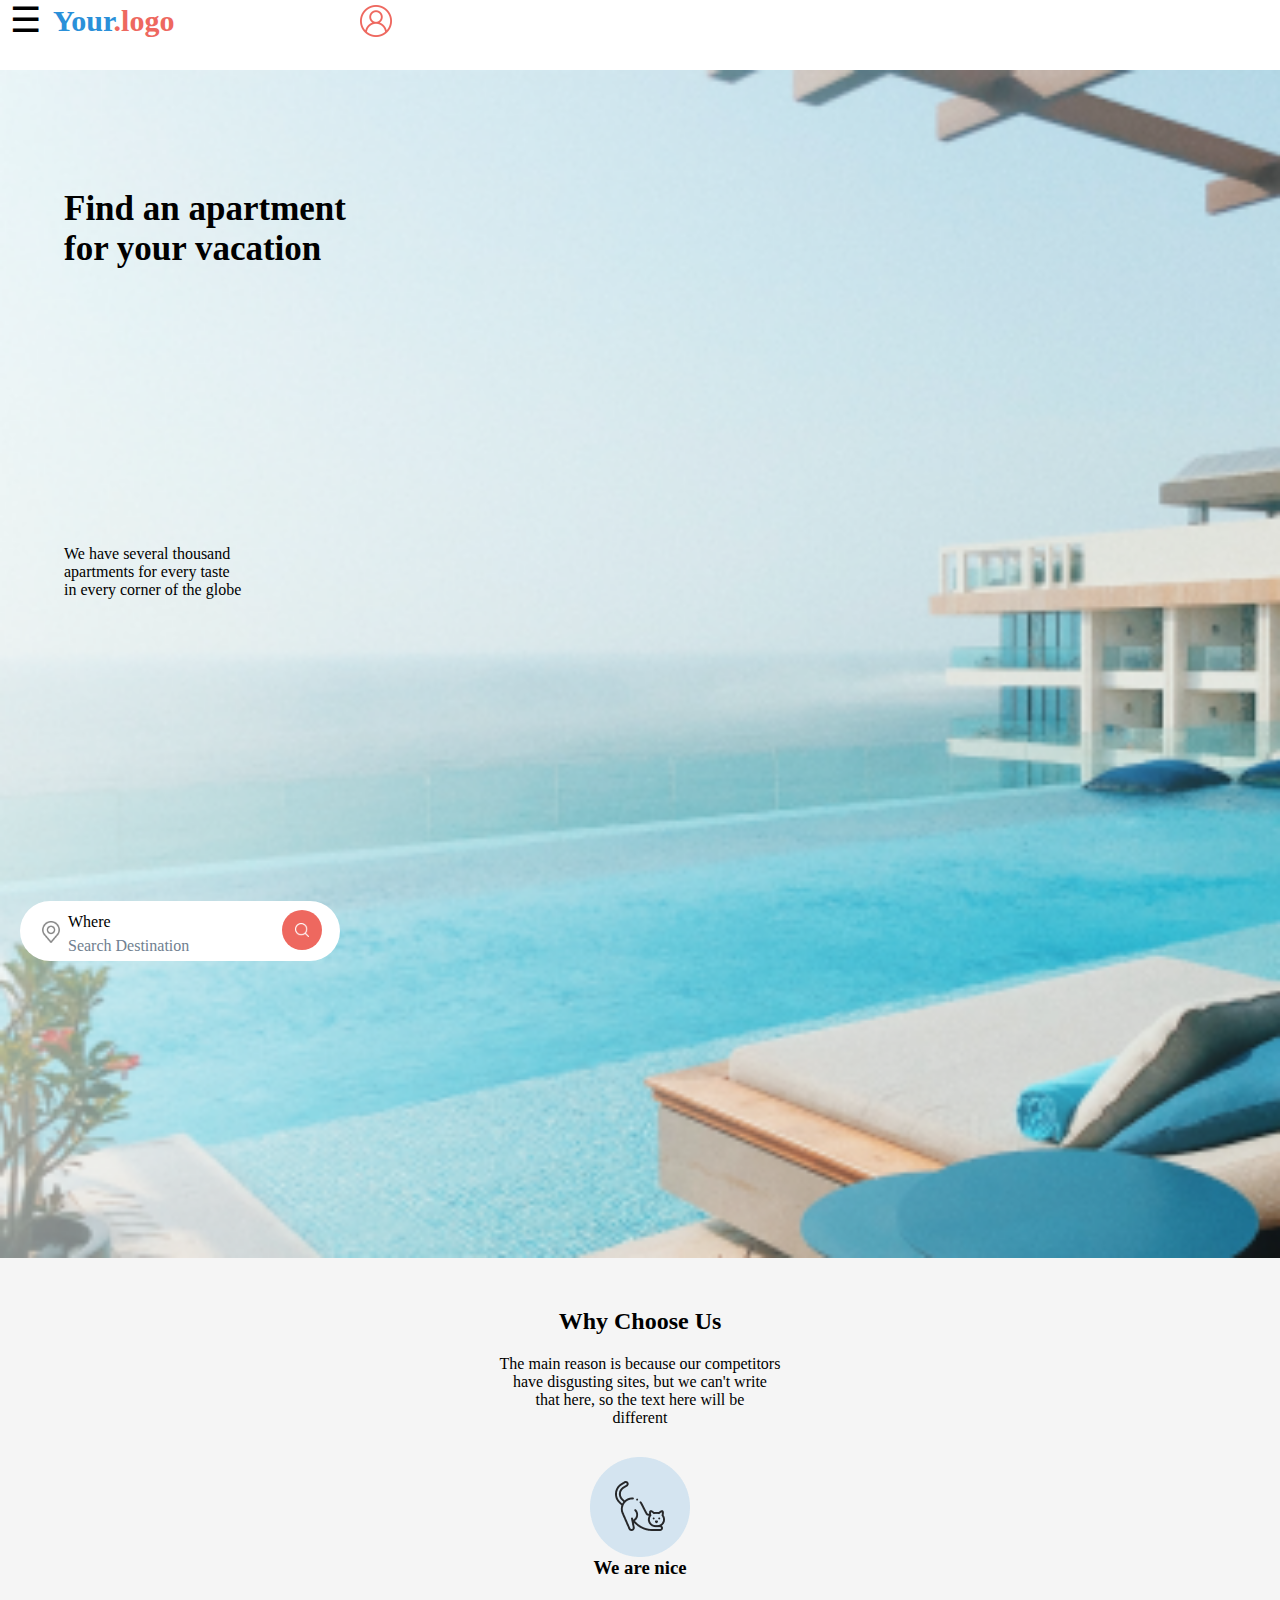
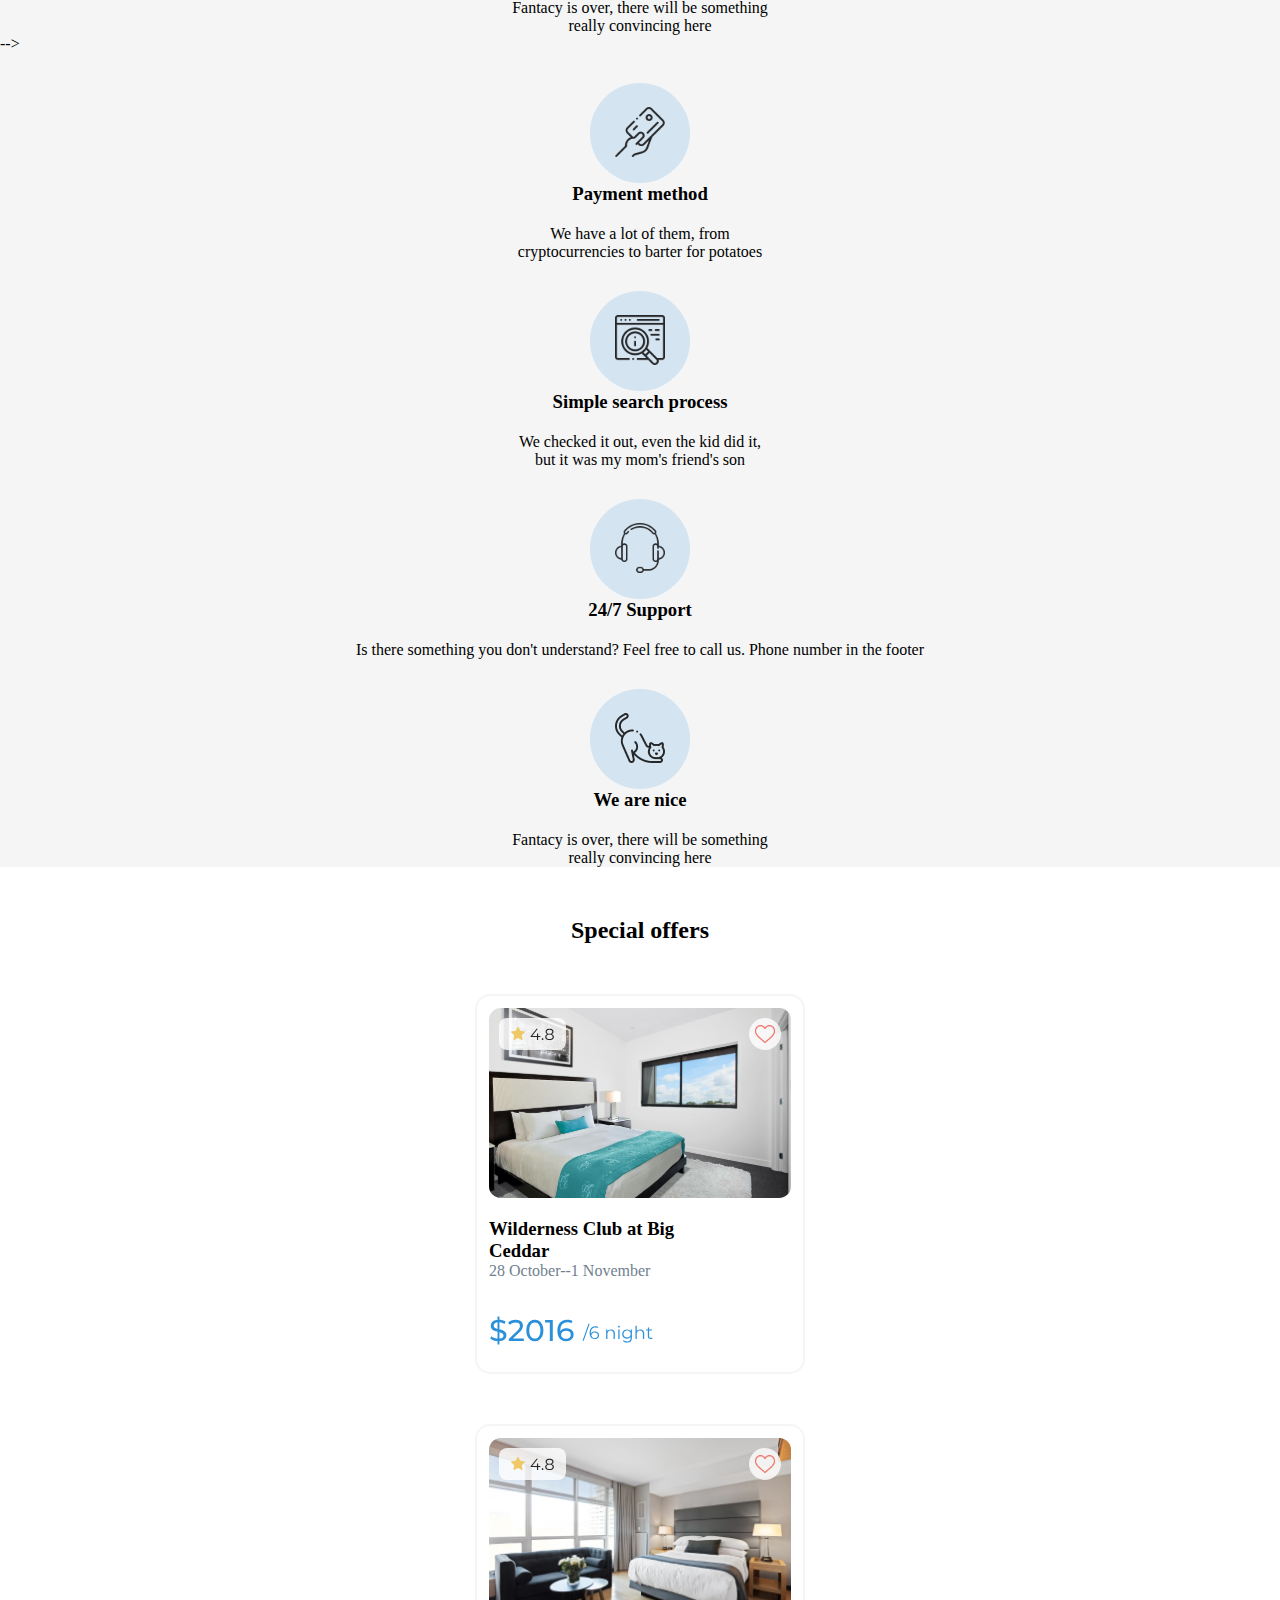
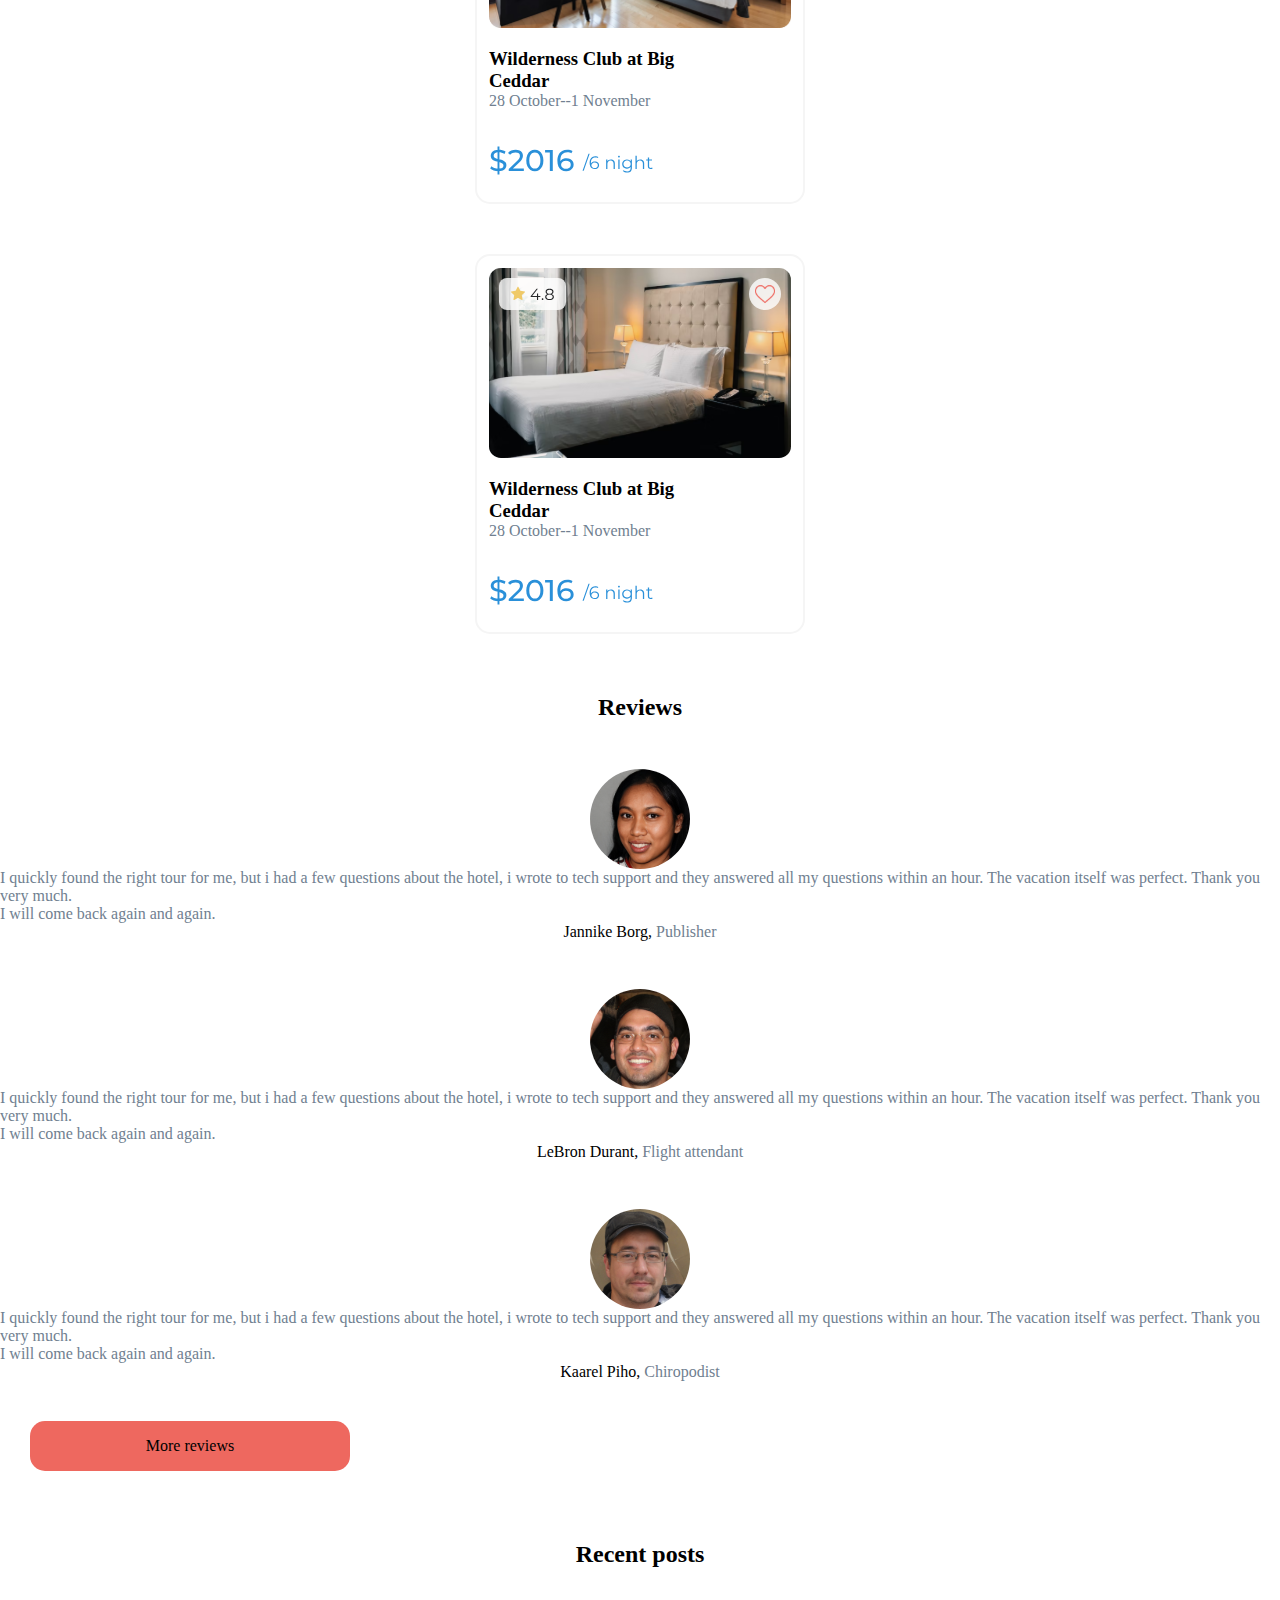
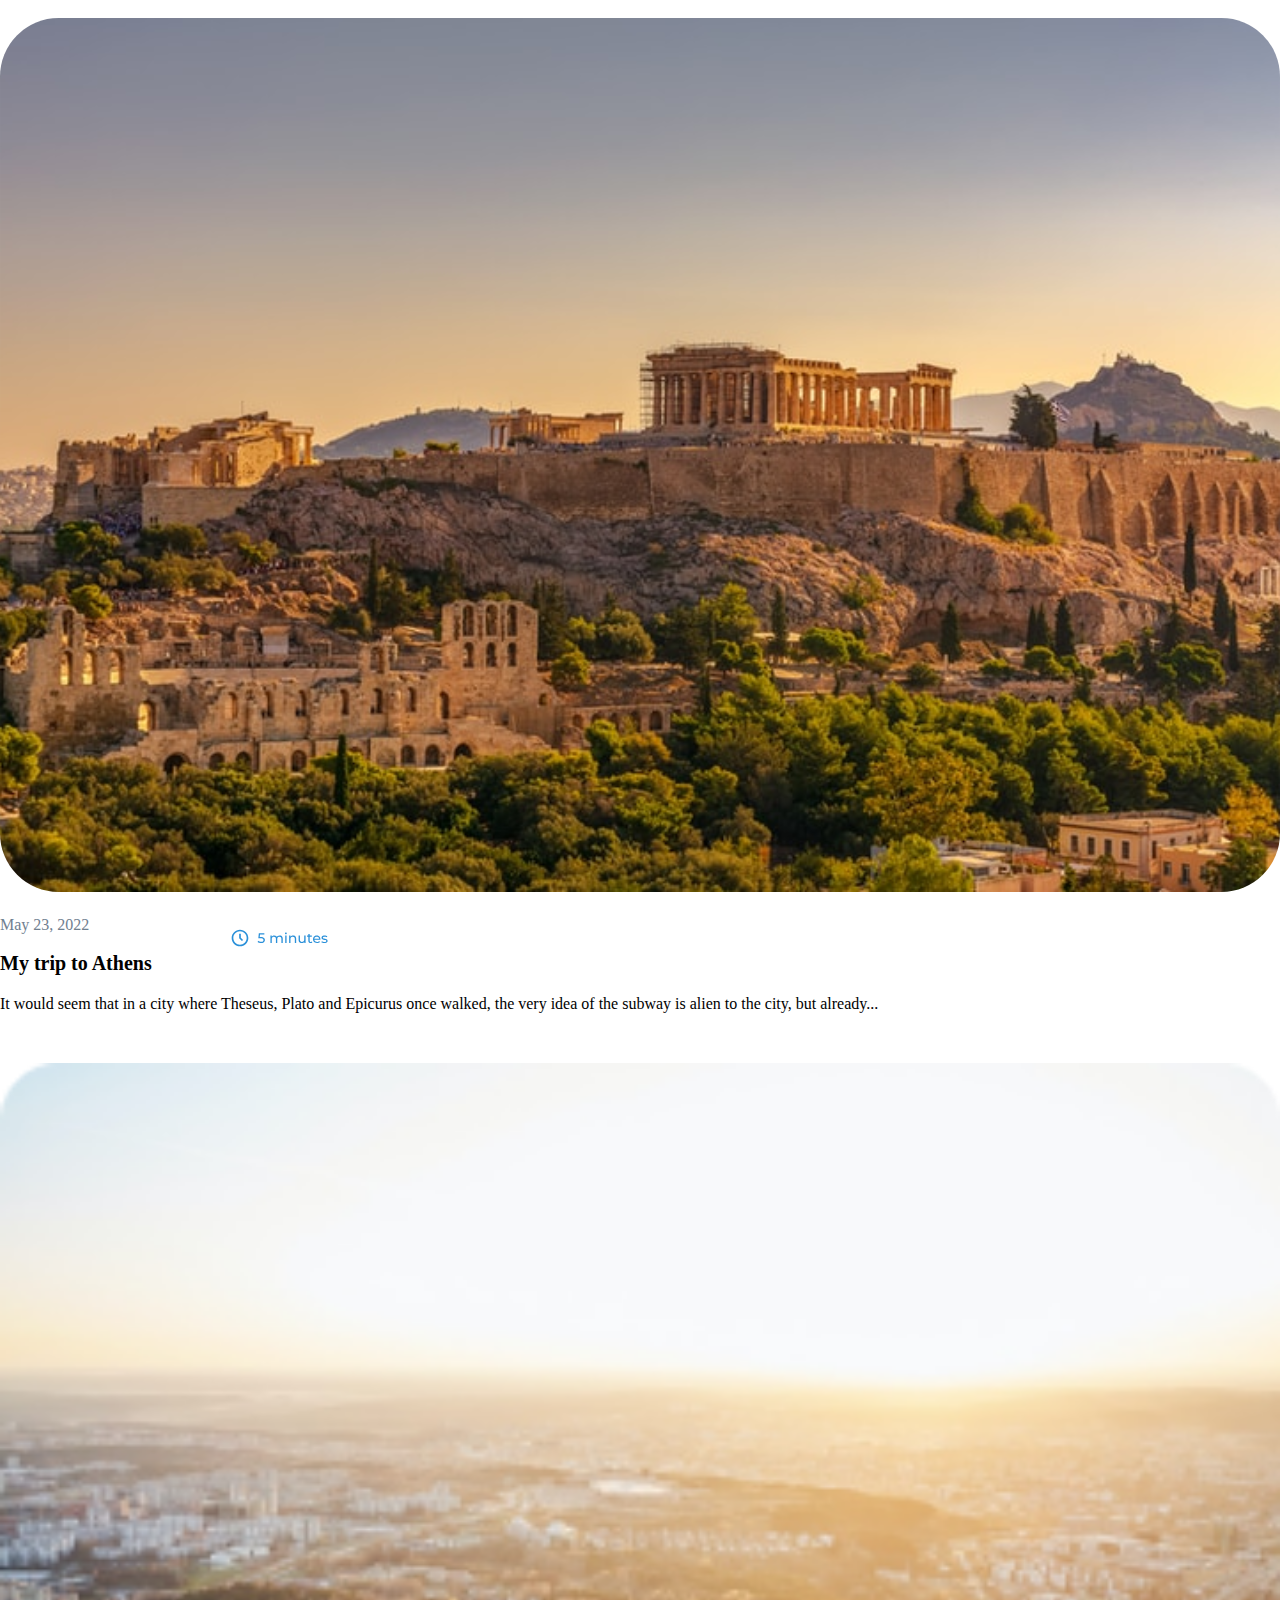
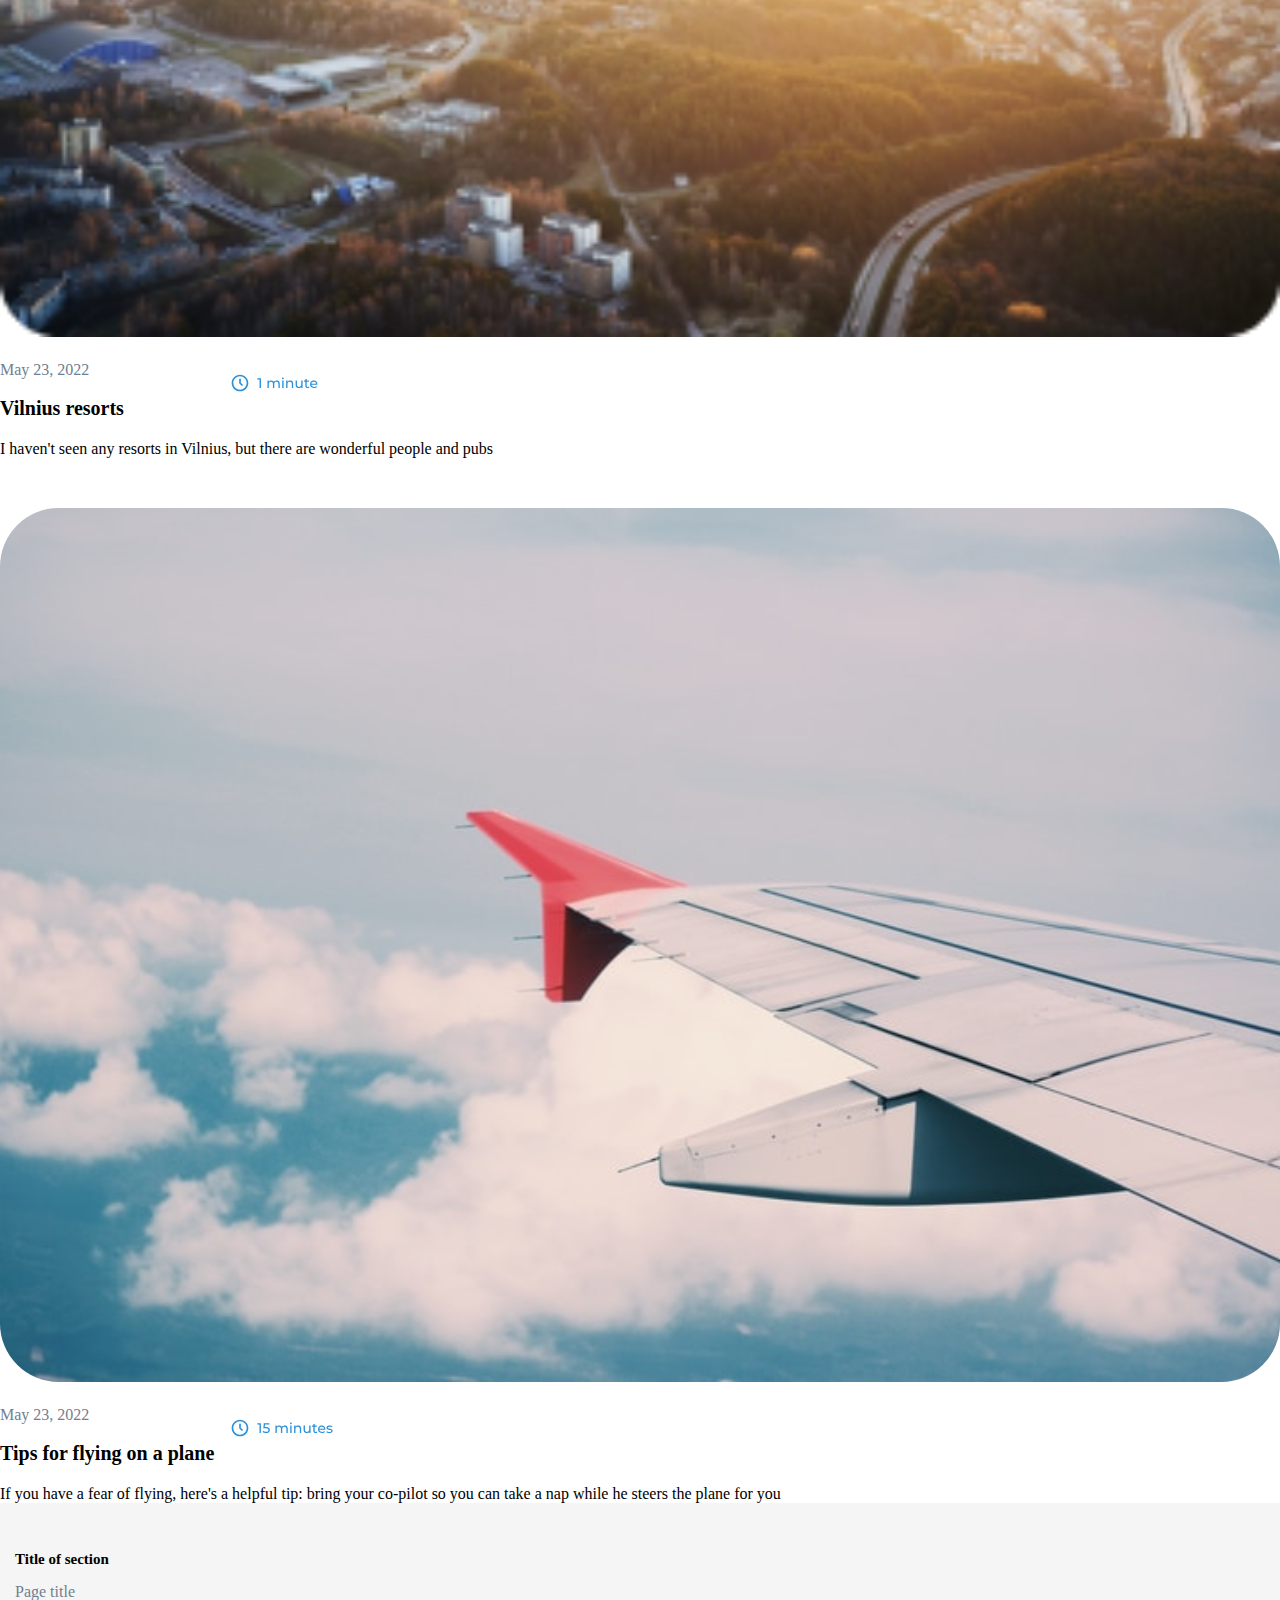
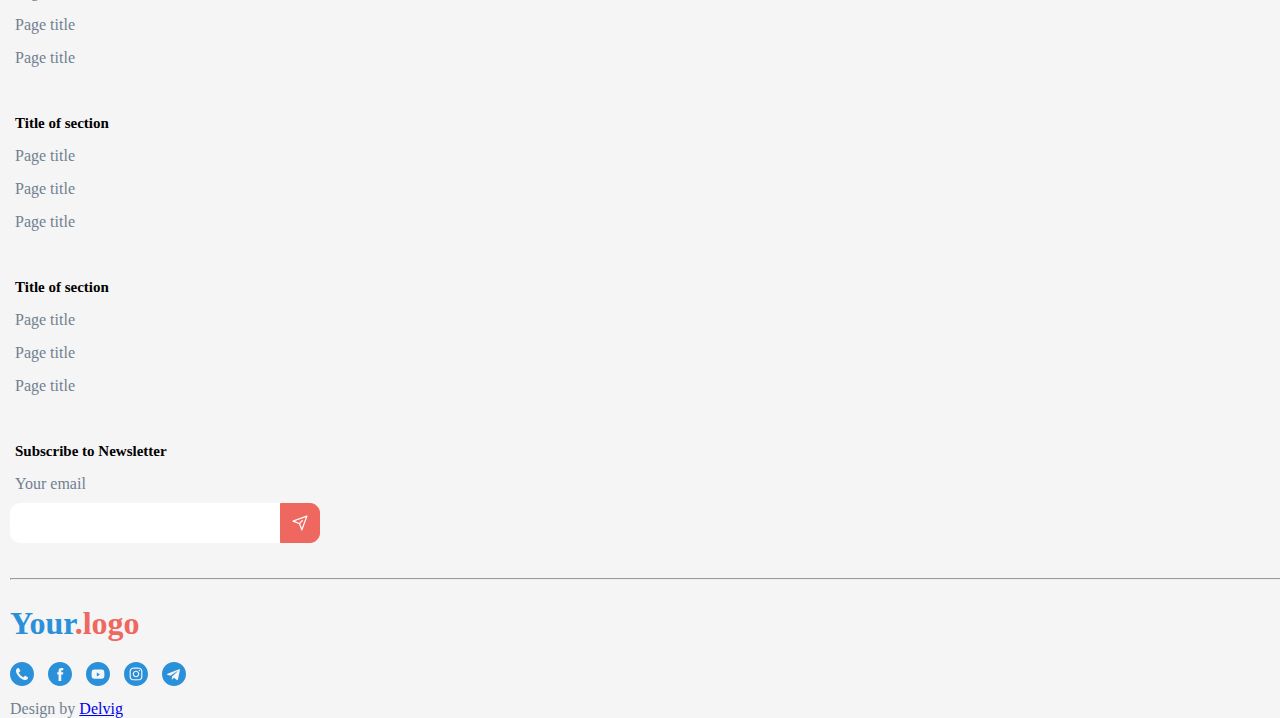
<file: index.html>
<!DOCTYPE html>
<html lang="en">
<head>
    <meta charset="UTF-8">
    <meta name="viewport" content="width=device-width, initial-scale=1.0">
    <title>Hotel Website</title>
    <link rel="stylesheet" href="styles.css">
</head>
<body>
    <section class="mobile-menu">
        <button id="menuToggle" class="menu-toggle">&#9776;</button>
        <h1 class="logo1">Your<span>.logo</span></h1>
        <img src="items/icon.svg" class="profile-picture">
        <nav id="navMenu" class="nav-menu">
            <h1 class="logo2">Your<span>.logo</span></h1>
            <img src="items/icon.svg" class="profile-picture">
            <button id="closeMenu" class="close-menu">&times;</button>
            <ul>
                <br>
                <li><a href="#">Last Minute Deals</a></li>
                <li><a href="#">Blog</a></li>
                <li><a href="#">About us</a></li>
                <li><a href="#">Contacts</a></li>
                <li><img src="items/money.svg" class="dollar-img"></li>
                <li><img src="items/language.svg" class="language-img"></li>
            </ul>
            <div class="social-icons">
                <img src="items/Phone_black.svg" class="socials">
                <img src="items/Social_icons_black.svg" class="socials">
                <img src="items/Youtube.svg" class="socials">
                <img src="items/Instagram.svg" class="socials">
                <img src="items/Telegram_black.svg" class="socials">
            </div>
        </nav>
    </section>
    <div class="Finding-Apartments">
        <img src="items/Rectangle 5 (1).png" class="first-img">
        <h2 class="header1">Find an apartment <br> for your vacation</h2>
        <p class="Apartments">We have several thousand <br> apartments for every taste <br> in every corner of the globe</p>
        <div class="searching">
            <img src="items/icon (1).svg" class="location-img">
            <p class="where">Where</p>
            <p class="search">Search Destination</p>
            <img src="items/button.svg" class="button-img">
        </div>
    </div>
    <div class="choose-us">
        <h2 class="header2">Why Choose Us</h2>
        <p class="paragraphs">The main reason is because our competitors <br> have disgusting sites, but we can't write <br> that here, so the text here will be <br> different</p>
        <div id="chooseUsContainer">
            <div class="choose-us-element">
                <img src="items/img (1).png" class="payment-img">
                <h3>We are nice</h3>
                <p class="paragraphs">Fantacy is over, there will be something <br> really convincing here</p>
            </div> -->
        </div> 
        </div>
        <div class="special-offers">
            <div id="SpecialOffersContainer"> 
                <h2 class="header3">Special offers</h2>
    </div>
    </div>
    <div class="reviews">
        <h2 class="header5">Reviews</h2>
        <div id="ReviewContainer"> 
    </div>
        <div class="more-reviews">
            <p class="review3">More reviews</p>
        </div>
    </div>
    <div class="posts">
        <h2 class="header5">Recent posts</h2>
    <div id="PostContainer">
        </div>
    </div>
    <div class="title-section">
        <br>
        <h5>Title of section</h5>
        <p class="page">Page title</p>
        <p class="page">Page title</p>
        <p class="page">Page title</p>
        <br>
        <h5>Title of section</h5>
        <p class="page">Page title</p>
        <p class="page">Page title</p>
        <p class="page">Page title</p>
        <br>
        <h5>Title of section</h5>
        <p class="page">Page title</p>
        <p class="page">Page title</p>
        <p class="page">Page title</p>
        <br>
        <h5>Subscribe to Newsletter</h5>
        <p class="email">Your email</p>
        <div class="last-div">
            <img src="items/btn.svg" class="btn">
        </div>
        <hr>
        <h1 class="logo3">Your<span>.logo</span></h1>
        <img src="items/Phone_black.svg" class="social">
        <img src="items/Social_icons_black.svg" class="social">
        <img src="items/Youtube.svg" class="social">
        <img src="items/Instagram.svg" class="social">
        <img src="items/Telegram_black.svg" class="social">
        <p class="design">Design by <a href="Delvig">Delvig</a></p>
    </div>
    <script src="script.js"></script>
</body>
</html>
</file>
<file: styles.css>
* {
    margin: 0px;
    padding: 0px;
    box-sizing: border-box;
} 
body {
    font-family: "Montserrat";
    overflow-x: hidden;
}
.menu-toggle {
    font-size: 35px;
    font-weight: 100;
    background: none;
    border: none;
    color: black;
    cursor: pointer;
    margin-left: 10px;
}
.logo1 {
    color: #2A90D9;
    margin-left: 53px;
    margin-top: -36px;
    font-size: 30px;
}
span {
    color: #EE685F;
}
.profile-picture {
    margin-left: 360px;
    transform: translateY(-33px);
}
.mobile-menu {
    height: 70px;
}
.nav-menu ul {
    list-style: none;
}
.nav-menu a {
    text-decoration: none;
    color: black;
}
.close-menu {
    font-size: 50px;
    background: none;
    border: none;
    color: black;
    cursor: pointer;
    position: absolute;
    top: 8px;
    left: 20px;
}
.nav-menu {
    display: none;
    position: fixed;
    top: 0;
    right: 0;
    width: 100%;
    background-color: white;
    flex-direction: column;
    align-items: flex-start;
    box-shadow: -2px 0 5px rgba(0, 0, 0, 0.5);
    transform: translateX(100%);
    height: 100vh;
    z-index: 1000;
}
.nav-menu.active {
    transform: translateX(0);
    display: flex;
}
.nav-menu ul {
    flex-direction: column;
    width: 100%;
    margin-top: -50px;
}
.nav-menu li {
    margin-left: 30px;
    margin-top: 35px;
}
h1{
    font-family: "Montserrat";
    margin-right: 210px;
}
.logo2 {
    color: #2A90D9;
    margin-left: 60px;
    margin-top: 20px;
    font-size: 30px;
}
.language-img {
    margin-left: 40px;
    transform: translateY(-260%);
}
.socials {
    margin-left: 10px;
}
.social-icons {
    margin-left: 20px;
    margin-top: 60px;
}
.Finding-Apartments{
    position: relative;
}
.first-img {
    width: 100%;
    min-width: 320px;
    display: block;
    height: auto;
}
.header1 {
    position: absolute;
    top:10%;
    left: 5%;
    font-size: 35px;
}
.Apartments {
    position: absolute;
    top: 40%;
    left: 5%;
}
.searching {
    background-color: white;
    width: 100%;
    max-width: 320px;
    height: 60px;
    border-radius: 30px;
    margin-left: 20px;
    position: absolute;
    top: 70%; 
}
.location-img {
    margin-top: 20px;
    margin-left: 20px;
}
.where {
    position: absolute;
    top: 20%;
    left: 15%;
}
.search {
    color: slategrey;
    position: absolute;
    left: 15%;
    top: 60%;
}
.button-img {
    position: absolute;
    left: 82%;
    top: 15%;
}
.choose-us-element {
    display: flex;
    flex-direction: column;
    align-items: center;
}
.choose-us {
    background-color: whitesmoke;
}
.header2 {
    text-align: center;
    padding-top: 50px;
}
h3 {
    text-align: center;
}
.paragraphs {
    margin-top: 20px;
    text-align: center;
}
.payment-img {
    margin-top: 30px;
}
.header3 {
    text-align: center;
    margin-top: 50px;
}
.special-offers{
    height: auto;
    position: relative;
    display: flex;
    justify-content: center;
    align-items: center;
}
.cards {
    width: 100%;
    max-width: 330px;
    height: 380px;
    padding-top: 12px;
    padding-left: 12px;
    padding-right: 12px;
    border-radius: 15px;
    border: solid 2px;
    color: whitesmoke;
    margin-top: 50px;
}
.image-wrapper{
    position: relative;
    width: 100%;
}
.room-img {
    width: 100%;
    height: auto;
    display: block;
    object-fit: cover;
}
.rating-img {
    position: absolute;
    top: 10px;
    left: 10px;
    z-index: 1;
}
.heart-img {
    position: absolute;
    top: 10px;
    left: 260px;
}
.header4{
    padding-right: 50px;
    color: black;
    text-align: left;
    padding-top: 20px;
}
.availability {
    color: slategray;
}
.price-img {
    margin-top: 30px;
}
.reviews {
    margin-top: 60px;
}
.header5 {
    text-align: center;
}
.review-card {
    display: flex;
    flex-direction: column;
    align-items: center;
}
.customers {
    margin-top: 30px;
}
.review1 {
    color:slategrey;
}
.span2 {
    color: slategrey;
}
.more-reviews {
    max-width: 320px;
    width: 100%;
    height: 50px;
    background-color: #EE685F;
    border-radius: 15px;
    margin-top: 40px;
    margin-left: 30px;
}
.review3 {
    text-align: center;
    padding-top:16px;
}
.posts {
    margin-top: 70px;
}
.places {
    margin-top: 50px;
    width: 100%;
    min-width: 320px;
    height: auto;
}
.date {
    color: slategrey;
    margin-top: 20px;
}
.time {
    margin-left: 230px;
    margin-top: -20px;
}
h4 {
    font-size: 20px;
}
.post {
    margin-top: 20px;
}
.title-section {
    background-color: whitesmoke;
}
h5 {
    margin-top: 30px;
    font-size: 15px;
    margin-left: 15px;
}
.page {
    margin-top: 15px;
    margin-left: 15px;
    color: slategrey;
}
.email {
    margin-left: 15px;
    color: slategrey;
    margin-top: 15px;
}
.last-div {
    margin-top: 10px;
    background-color: white;
    width: 310px;
    height: 40px;
    border-radius: 10px;
    border: 2px;
    border-color: #EE685F;
    margin-left: 10px;
}
.btn {
    margin-left: 270px;
}
.logo3 {
    font-family: "Montserrat";
    color: #2A90D9;
    transform: translateX(-50px);
    margin-top: -25px;
    margin-left: 60px;
}
hr {
    margin-left: 10px;
    margin-right: 10px;
    width: 100%;
    min-width: 320px;
    margin-top: 35px;
    margin-bottom: 50px;
    background-color: slategrey;
}
.social {
    margin-left: 10px;
    margin-top: 20px;
}
.design {
    margin-top: 10px;
    margin-left: 10px;
    color: slategrey;
}
</file>
